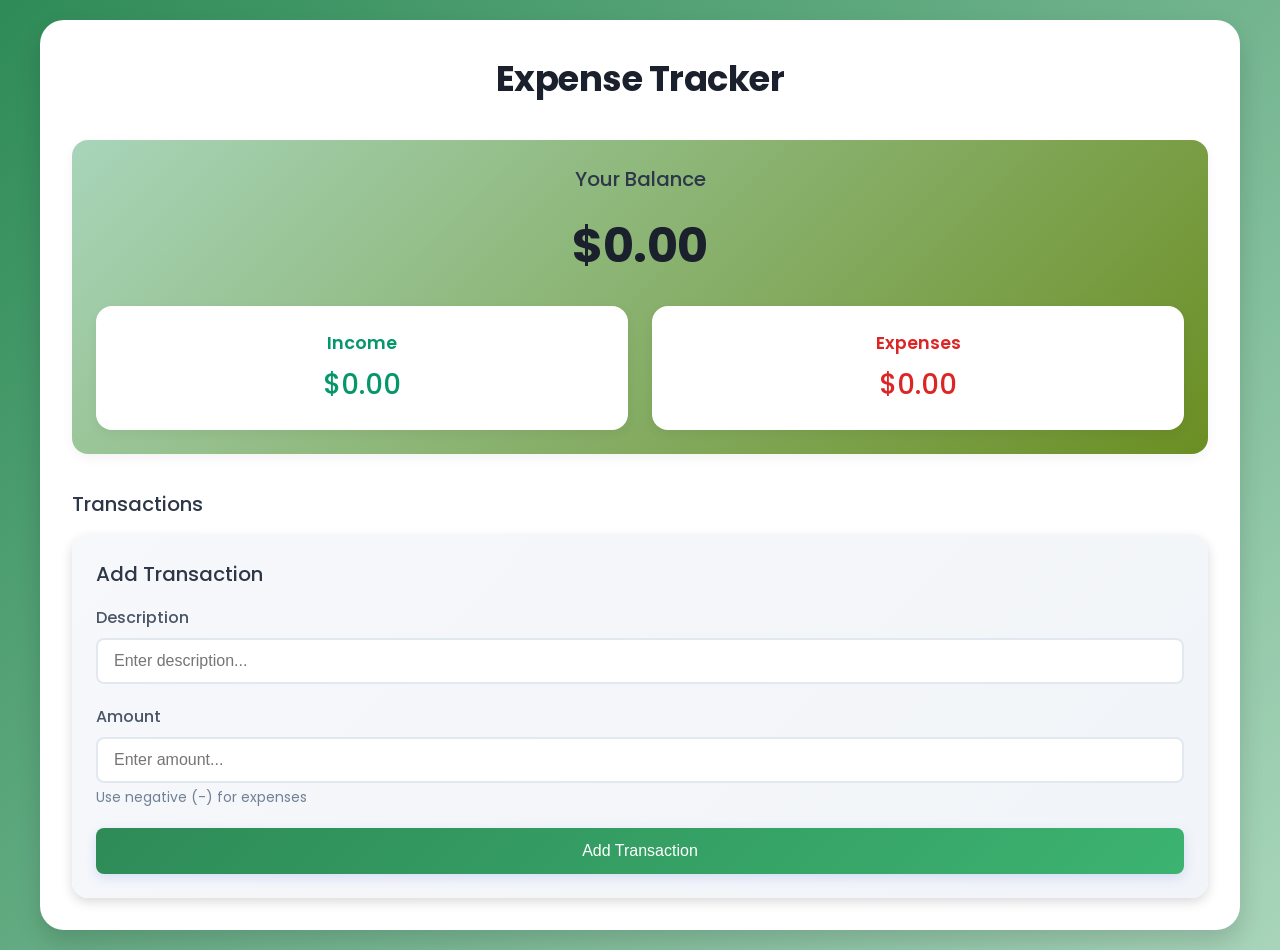
<file: expense-tracker/index.html>
<!DOCTYPE html>
<!--[if lt IE 7]>      <html class="no-js lt-ie9 lt-ie8 lt-ie7"> <![endif]-->
<!--[if IE 7]>         <html class="no-js lt-ie9 lt-ie8"> <![endif]-->
<!--[if IE 8]>         <html class="no-js lt-ie9"> <![endif]-->
<!--[if gt IE 8]>      <html class="no-js"> <!--<![endif]-->
<html>
  <head>
    <meta charset="utf-8" />
    <meta http-equiv="X-UA-Compatible" content="IE=edge" />
    <title>Expense Tracker</title>
    <meta name="description" content="" />
    <link
      href="https://fonts.googleapis.com/css?family=Poppins:100,100italic,200,200italic,300,300italic,regular,italic,500,500italic,600,600italic,700,700italic,800,800italic,900,900italic"
      rel="stylesheet"
    />
    <meta name="viewport" content="width=device-width, initial-scale=1" />
    <link rel="stylesheet" href="style.css" />
  </head>
    <div class="container">
        <h1>Expense Tracker</h1>

        <div class="balance-container">
            <h2>Your Balance</h2>
            <h1 id="balance">$0.00</h1>

            <div class="summary">
                <div class="income">
                    <h3>Income</h3>
                    <p id="income-amount">$0.00</p>
                </div>
                <div class="expenses">
                    <h3>Expenses</h3>
                    <p id="expense-amount">$0.00</p>
                </div>
            </div>

        </div>

        <div class="main-content">
            <div class="transaction-container">
                <h2>Transactions</h2>
                <ul id="transaction-list">
                    <!-- Transactions will be inserted here -->
                </ul>
            </div>

            <div class="form-container">
                <h2>Add Transaction</h2>

                <form id="transaction-form">
                    <div class="form-group">
                        <label for="description">Description</label>
                        <input type="text" id="description" placeholder="Enter description..." required>
                    </div>

                    <div class="form-group">
                        <label for="amount">Amount</label>
                        <input type="text" inputmode="decimal"  id="amount" placeholder="Enter amount..." required>
                        <small>Use negative (-) for expenses</small>
                    </div>

                    <button type="submit">Add Transaction</button>
                </form>
            </div>
        </div>

    </div>

    <script src="app.js" async defer></script>
  </body>
</html>
</file>
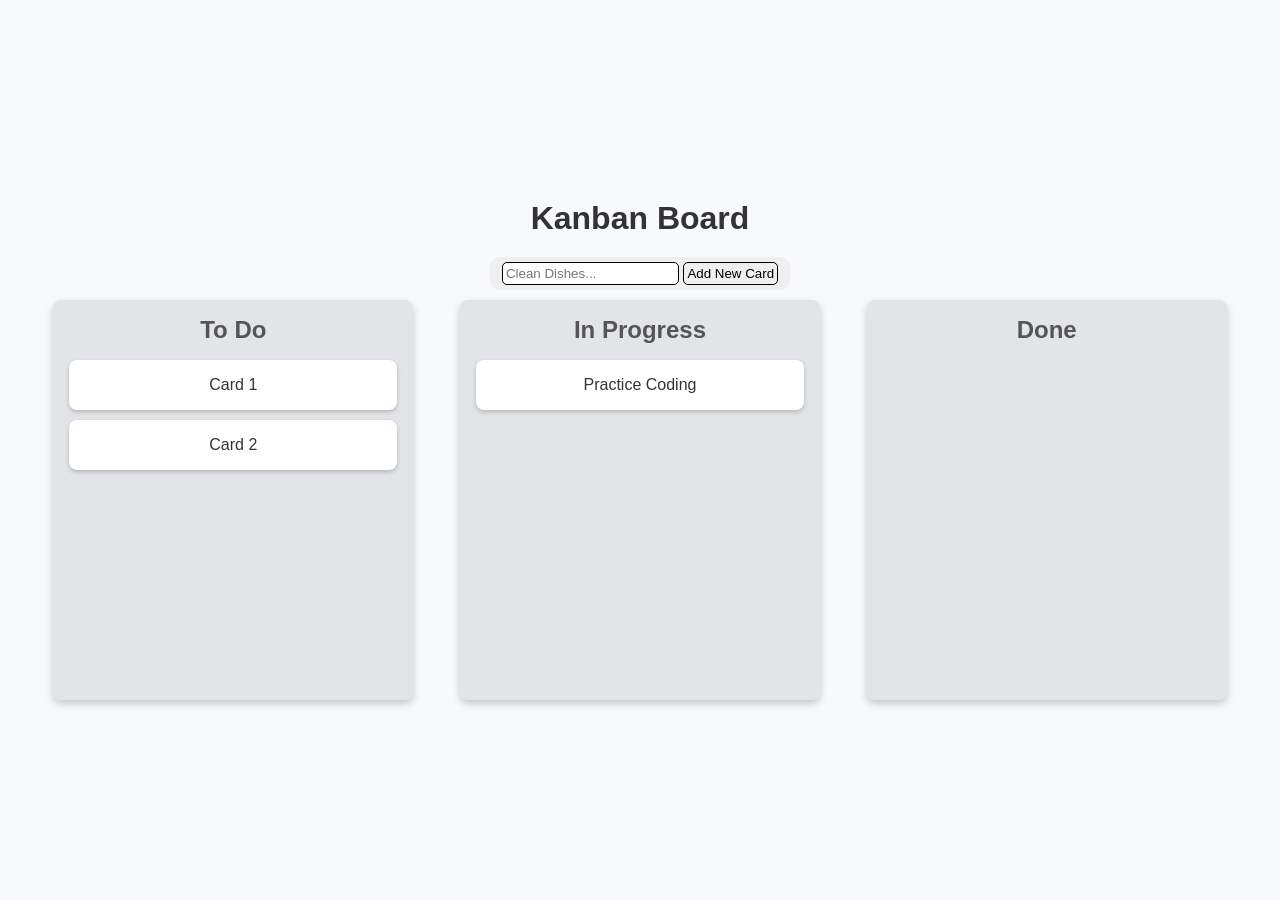
<file: kanban/index.html>
<!DOCTYPE html>

<html>
  <head>
    <meta charset="utf-8" />
    <meta http-equiv="X-UA-Compatible" content="IE=edge" />
    <title>Kanban DnD</title>
    <meta name="description" content="" />
    <meta name="viewport" content="width=device-width, initial-scale=1" />
    <link rel="stylesheet" href="style.css" />
  </head>
  <body>
    <div class="container">
      <h1>Kanban Board</h1>
      <form>
        <input
          type="text"
          name="newCardInput"
          id="newCardInput"
          placeholder="Clean Dishes..."
        />
        <button id="addNewCardBtn" type="submit" name="addNewCardBtn">
          Add New Card
        </button>
      </form>
      <div class="board">
        <!-- List 1-->
        <div class="list" id="list1">
          <h2>To Do</h2>
          <div class="card" draggable="true" id="card1">Card 1</div>
          <div class="card" draggable="true" id="card2">Card 2</div>
        </div>

        <!-- List 2-->
        <div class="list" id="list2">
          <h2>In Progress</h2>
          <div class="card" draggable="true" id="card3">Practice Coding</div>
        </div>

        <!-- List 3-->
        <div class="list" id="list3">
          <h2>Done</h2>
        </div>
      </div>
    </div>

    <script src="app.js" async defer></script>
  </body>
</html>
</file>
<file: expense-tracker/style.css>
:root {
  --income: #059669;
  --expense: #dc2626;
}

* {
  margin: 0;
  padding: 0;
  box-sizing: border-box;
}

body {
  background: linear-gradient(135deg, #2e8b57, #a8d5ba);
  min-height: 100vh;
  font-family: "Poppins", sans-serif;
  display: flex;
  align-items: center;
  justify-content: center;
  padding: 20px;
  color: #2d3436;
}

.container {
  width: 100%;
  max-width: 1200px;
  background-color: #fff;
  padding: 2rem;
  border-radius: 24px;
  box-shadow: 0 12px 24px rgba(0, 0, 0, 0.15);
}

h1 {
  text-align: center;
  color: #1a202c;
  margin-bottom: 35px;
  font-size: 2.2rem;
  letter-spacing: -0.5px;
}

h2 {
  color: #2d3748;
  margin-bottom: 1rem;
  font-size: 1.25rem;
  font-weight: 500;
}

.balance-container {
  text-align: center;
  margin-bottom: 35px;
  padding: 24px;
  background: linear-gradient(135deg, #a8d5ba, #6b8e23);
  border-radius: 1rem;
  box-shadow: 0 4px 12px rgba(0, 0, 0, 0.05);
}

.balance-container h1 {
  font-size: 3rem;
  margin: 15px;
  /* margin-bottom: 20px; */
}

.summary {
  display: grid;
  grid-template-columns: repeat(2, 1fr);
  gap: 24px;
  margin-top: 24px;
}

.main-container {
  display: grid;
  grid-template-columns: repeat(2, 1fr);
  gap: 24px;
}

.income,
.expenses {
  background-color: white;
  padding: 24px;
  border-radius: 1rem;
  box-shadow: 0 4px 12px rgba(0, 0, 0, 0.05);
  transition: transform 0.2s ease;
}

.income:hover,
.expenses:hover {
  transform: translateY(-2px);
}

.income h3,
.income p {
  color: var(--income);
}

.income h3 {
  font-size: 1.1rem;
  font-weight: 600;
}

.expenses h3,
.expenses p {
  color: var(--expense);
}
.expenses h3 {
  font-size: 1.1rem;
  font-weight: 600;
}

.income p,
.expenses p {
  margin-top: 8px;
  font-size: 1.75rem;
  font-weight: 500;
}

.transaction-container {
  height: 100%;
  display: flex;
  flex-direction: column;
}

#transaction-list {
  list-style: none;
  max-height: 500px;
  overflow-y: auto;
  padding-right: 8px;
  flex-grow: 1;
}

#transaction-list::-webkit-scrollbar {
  width: 8px;
}

#transaction-list::-webkit-scrollbar-track {
  background-color: #f1f1f1;
  border-radius: 4px;
}

#transaction-list::-webkit-scrollbar-thumb {
  background-color: #cbd5e0;
  border-radius: 4px;
}

#transaction-list::-webkit-scrollbar-thumb:hover {
  background-color: #a0aec0;
}

.transaction {
  display: flex;
  justify-content: space-between;
  align-items: center;
  padding: 1rem 1.2rem;
  margin-bottom: 12px;
  border-radius: 12px;
  background-color: white;
  box-shadow: 0 2px 8px rgba(0, 0, 0, 0.05);
  transition: all 0.2s ease;
  border-right: 5px solid;
  animation: slideIn 0.3s ease;
}

@keyframes slideIn {
  from {
    opacity: 0;
    transform: translateX(-20px);
  }

  to {
    opacity: 1;
    transform: translateX(0px);
  }
}

.transaction:hover {
  transform: translateX(4px);
  box-shadow: 0 4px 12px rgba(0, 0, 0, 0.1);
}

.transaction.income {
  border-right-color: var(--income);
}
.transaction.expense {
  border-right-color: var(--expense);
}

.transaction .delete-btn {
  background: none;
  border: none;
  color: var(--expense);
  cursor: pointer;
  font-size: 1.4rem;
  opacity: 0;
  transition: all 0.2s ease;
  padding: 4px 8px;
  border-radius: 4px;
  margin-left: 12pm;
}

.transaction:hover .delete-btn {
  opacity: 1;
}

.transaction .delete-btn:hover {
  background-color: #fee2e2;
  transform: scale(1.1);
}

.form-container {
  background: linear-gradient(135deg, #f6f8fb, #f1f4f8);
  padding: 24px;
  border-radius: 16px;
  box-shadow: 0 4px 12px rgba(0, 0, 0, 0.15);
  height: 100%;
  display: flex;
  flex-direction: column;
}
.form-container form {
  height: 100%;
  display: flex;
  flex-direction: column;
}
.form-group {
  margin-bottom: 20px;
}
label {
  display: block;
  margin-bottom: 8px;
  color: #4a5568;
  font-weight: 500;
}
input {
  width: 100%;
  padding: 12px 16px;
  border: 2px solid #e2e8f0;
  border-radius: 8px;
  font-size: 1rem;
  transition: all 0.2s ease;
  background-color: white;
}
input:focus {
  outline: none;
  border-color: #667eea;
  box-shadow: 0 0 0 3px rgba(102, 126, 234, 0.1);
}
input:hover {
  border-color: #cbd5e0;
}
small {
  color: #718096;
  font-size: 0.875rem;
  margin-top: 4px;
  display: block;
}
button[type="submit"] {
  width: 100%;
  padding: 14px;
  background: linear-gradient(135deg, #2e8b57, #3cb371);
  color: white;
  border: none;
  border-radius: 8px;
  cursor: pointer;
  font-size: 1rem;
  font-weight: 500;
  transition: all 0.2s ease;
  box-shadow: 0 4px 12px rgba(102, 126, 234, 0.2);
  margin-top: auto;
}

button[type="submit"]:hover {
  transform: translateY(-2px);
  box-shadow: 0 6px 16px rgba(102, 126, 234, 0.3);
}

button[type="submit"]:active {
  transform: translateY(0);
}

/* responsiveness */
@media (max-width: 900px) {
  .main-content {
    grid-template-columns: 1fr;
  }

  #transaction-list {
    max-height: 300px;
  }
}

@media (max-width: 480px) {
  .container {
    padding: 24px;
  }
  .summary {
    grid-template-columns: 1fr;
    gap: 16px;
  }
  .balance-container h1 {
    font-size: 2.5rem;
  }
  .income p,
  .expense p {
    font-size: 1.5rem;
  }

  .transaction {
    padding: 14px 16px;
  }
  h1 {
    font-size: 1.8rem;
  }
}
</file>
<file: kanban/style.css>
* {
  padding: 0;
  margin: 0;
  box-sizing: border-box;
}
body {
  font-family: sans-serif;
  background-color: #f7f9fc;
  display: flex;
  justify-content: center;
  align-items: center;
  min-height: 100vh;
}

.container {
  text-align: center;
  width: 100%;
  padding: 1.2rem;
}

h1 {
  color: #333;
  margin-bottom: 20px;
  font-size: 2rem;
}

.board {
  display: flex;
  justify-content: space-around;
  align-items: flex-start;
  width: 100%;
  max-width: 1200px;
  margin: 0 auto;
  gap: 20px;
}

.list {
  background-color: #e3e4e8;
  padding: 1rem;
  border-radius: 8px;
  width: 30%;
  min-height: 400px;
  box-shadow: 0 4px 8px rgba(0, 0, 0, 0.2);
}

.list h2 {
  color: #555;
  margin-bottom: 1rem;
  font-size: 1.5rem;
}

.card {
  background-color: white;
  color: #333;
  padding: 1rem;
  margin-bottom: 10px;
  border-radius: 8px;
  cursor: grab;
  box-shadow: 0 2px 4px rgba(0, 0, 0, 0.2);
  transition: all 0.2s;
}

.card:active {
  cursor: grabbing;
  transform: scale(1.05);
  box-shadow: 0 4px 8px rgba(0, 0, 0, 0.2);
}

.list.over {
  background-color: #d1d3d8;
}

form {
  width: 300px;
  margin: auto;
  background-color: #efefef;
  border-radius: 10px;
  padding: 5px;
  margin-bottom: 10px;
}

#newCardInput,
#addNewCardBtn {
  padding: 3px;
  border-radius: 5px;
  border: 1px #000 solid;
}

@media (max-width: 768px) {
  .board {
    flex-direction: column;
    align-items: center;
  }
  .list {
    width: 80%;
    margin-bottom: 20px;
  }
}
</file>
